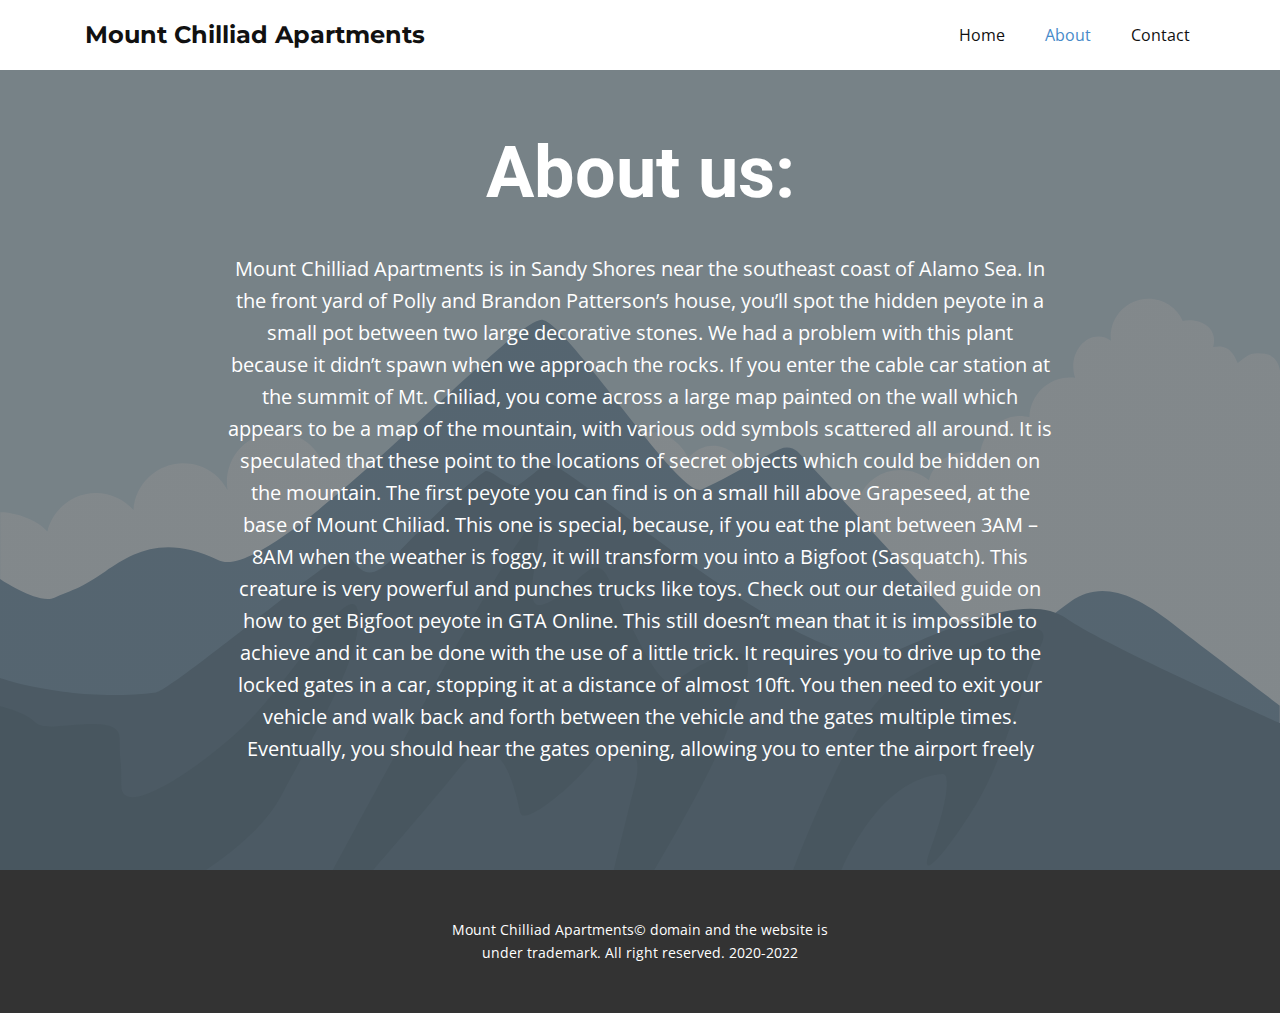
<file: About.html>
<!DOCTYPE html>
<html style="font-size: 16px;">
  <head>
    <meta name="viewport" content="width=device-width, initial-scale=1.0">
    <meta charset="utf-8">
    <meta name="keywords" content="About us:">
    <meta name="description" content="">
    <meta name="page_type" content="np-template-header-footer-from-plugin">
    <title>About</title>
    <link rel="stylesheet" href="css.css" media="screen">
<link rel="stylesheet" href="About.css" media="screen">
    <script class="u-script" type="text/javascript" src="jquery-1.9.1.min.js" defer=""></script>
    <script class="u-script" type="text/javascript" src="js.js" defer=""></script>
    <meta name="generator" content="Nicepage 4.6.9, nicepage.com">
    <link id="u-theme-google-font" rel="stylesheet" href="https://fonts.googleapis.com/css?family=Roboto:100,100i,300,300i,400,400i,500,500i,700,700i,900,900i|Open+Sans:300,300i,400,400i,500,500i,600,600i,700,700i,800,800i">
    <link id="u-page-google-font" rel="stylesheet" href="https://fonts.googleapis.com/css?family=Montserrat:100,100i,200,200i,300,300i,400,400i,500,500i,600,600i,700,700i,800,800i,900,900i">
    
    
    <script type="application/ld+json">{
		"@context": "http://schema.org",
		"@type": "Organization",
		"name": ""
}</script>
    <meta name="theme-color" content="#478ac9">
    <meta property="og:title" content="About">
    <meta property="og:type" content="website">
  </head>
  <body class="u-body u-xl-mode"><header class="u-clearfix u-header u-header" id="sec-3309"><div class="u-clearfix u-sheet u-sheet-1">
        <p class="u-custom-font u-font-montserrat u-text u-text-default u-text-1">Mount Chilliad Apartments</p>
        <nav class="u-menu u-menu-dropdown u-offcanvas u-menu-1" data-responsive-from="MD">
          <div class="menu-collapse" style="font-size: 1rem; letter-spacing: 0px;">
            <a class="u-button-style u-custom-left-right-menu-spacing u-custom-padding-bottom u-custom-top-bottom-menu-spacing u-nav-link u-text-active-palette-1-base u-text-hover-palette-2-base" href="#">
              <svg class="u-svg-link" viewBox="0 0 24 24"><use xlink:href="#menu-hamburger"></use></svg>
              <svg class="u-svg-content" version="1.1" id="menu-hamburger" viewBox="0 0 16 16" x="0px" y="0px" xmlns:xlink="http://www.w3.org/1999/xlink" xmlns="http://www.w3.org/2000/svg"><g><rect y="1" width="16" height="2"></rect><rect y="7" width="16" height="2"></rect><rect y="13" width="16" height="2"></rect>
</g></svg>
            </a>
          </div>
          <div class="u-custom-menu u-nav-container">
            <ul class="u-nav u-unstyled u-nav-1"><li class="u-nav-item"><a class="u-button-style u-nav-link u-text-active-palette-1-base u-text-hover-palette-2-base" href="Home.html" style="padding: 10px 20px;">Home</a>
</li><li class="u-nav-item"><a class="u-button-style u-nav-link u-text-active-palette-1-base u-text-hover-palette-2-base" href="About.html" style="padding: 10px 20px;">About</a>
</li><li class="u-nav-item"><a class="u-button-style u-nav-link u-text-active-palette-1-base u-text-hover-palette-2-base" href="Contact.html" style="padding: 10px 20px;">Contact</a>
</li></ul>
          </div>
          <div class="u-custom-menu u-nav-container-collapse">
            <div class="u-black u-container-style u-inner-container-layout u-opacity u-opacity-95 u-sidenav">
              <div class="u-inner-container-layout u-sidenav-overflow">
                <div class="u-menu-close"></div>
                <ul class="u-align-center u-nav u-popupmenu-items u-unstyled u-nav-2"><li class="u-nav-item"><a class="u-button-style u-nav-link" href="Home.html" style="padding: 10px 20px;">Home</a>
</li><li class="u-nav-item"><a class="u-button-style u-nav-link" href="About.html" style="padding: 10px 20px;">About</a>
</li><li class="u-nav-item"><a class="u-button-style u-nav-link" href="Contact.html" style="padding: 10px 20px;">Contact</a>
</li></ul>
              </div>
            </div>
            <div class="u-black u-menu-overlay u-opacity u-opacity-70"></div>
          </div>
        </nav>
      </div></header>
    <section class="u-align-center u-clearfix u-image u-shading u-section-1" src="" data-image-width="256" data-image-height="256" id="sec-ab88">
      <div class="u-clearfix u-sheet u-sheet-1">
        <h1 class="u-text u-text-default u-title u-text-1">About us:</h1>
        <p class="u-large-text u-text u-text-variant u-text-2"> Mount Chilliad Apartments is in Sandy Shores near the southeast coast of Alamo Sea. In the front yard of Polly and Brandon Patterson’s house, you’ll spot the hidden peyote in a small pot between two large decorative stones. We had a problem with this plant because it didn’t spawn when we approach the rocks. If you enter the cable car station at the summit of Mt. Chiliad, you come across a large map painted on the wall which appears to be a map of the mountain, with various odd symbols scattered all around. It is speculated that these point to the locations of secret objects which could be hidden on the mountain. The first peyote you can find is on a small hill above Grapeseed, at the base of Mount Chiliad. This one is special, because, if you eat the plant between 3AM – 8AM when the weather is foggy, it will transform you into a Bigfoot (Sasquatch). This creature is very powerful and punches trucks like toys. Check out our detailed guide on how to get Bigfoot peyote in GTA Online. This still doesn’t mean that it is impossible to achieve and it can be done with the use of a little trick. It requires you to drive up to the locked gates in a car, stopping it at a distance of almost 10ft. You then need to exit your vehicle and walk back and forth between the vehicle and the gates multiple times. Eventually, you should hear the gates opening, allowing you to enter the airport freely</p>
      </div>
    </section>
    
    
    <footer class="u-align-center u-clearfix u-footer u-grey-80 u-footer" id="sec-90b5"><div class="u-clearfix u-sheet u-sheet-1">
        <p class="u-small-text u-text u-text-variant u-text-1">Mount Chilliad Apartments© domain and the website is under trademark. All right reserved. 2020-2022</p>
      </div></footer>
  </body>
</html>
</file>
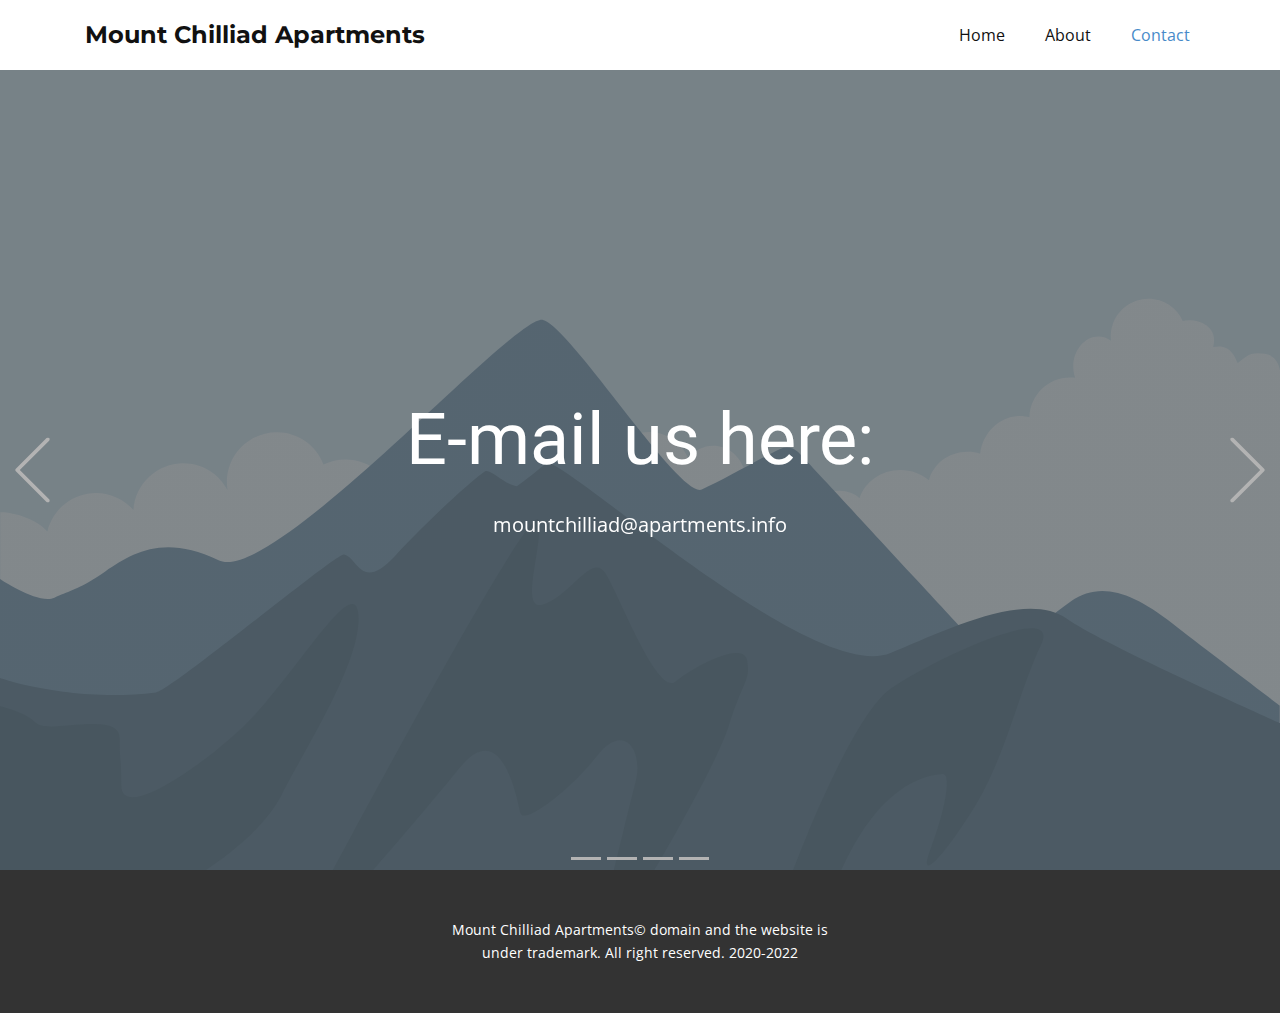
<file: Contact.html>
<!DOCTYPE html>
<html style="font-size: 16px;">
  <head>
    <meta name="viewport" content="width=device-width, initial-scale=1.0">
    <meta charset="utf-8">
    <meta name="keywords" content="E-mail us here:, We&amp;apos;ve got phone numbers too!, Social medias:">
    <meta name="description" content="">
    <meta name="page_type" content="np-template-header-footer-from-plugin">
    <title>Contact</title>
    <link rel="stylesheet" href="css.css" media="screen">
<link rel="stylesheet" href="Contact.css" media="screen">
    <script class="u-script" type="text/javascript" src="jquery-1.9.1.min.js" defer=""></script>
    <script class="u-script" type="text/javascript" src="js.js" defer=""></script>
    <meta name="generator" content="Nicepage 4.6.9, nicepage.com">
    <link id="u-theme-google-font" rel="stylesheet" href="https://fonts.googleapis.com/css?family=Roboto:100,100i,300,300i,400,400i,500,500i,700,700i,900,900i|Open+Sans:300,300i,400,400i,500,500i,600,600i,700,700i,800,800i">
    <link id="u-page-google-font" rel="stylesheet" href="https://fonts.googleapis.com/css?family=Montserrat:100,100i,200,200i,300,300i,400,400i,500,500i,600,600i,700,700i,800,800i,900,900i">
    
    
    <script type="application/ld+json">{
		"@context": "http://schema.org",
		"@type": "Organization",
		"name": ""
}</script>
    <meta name="theme-color" content="#478ac9">
    <meta property="og:title" content="Contact">
    <meta property="og:type" content="website">
  </head>
  <body class="u-body u-xl-mode"><header class="u-clearfix u-header u-header" id="sec-3309"><div class="u-clearfix u-sheet u-sheet-1">
        <p class="u-custom-font u-font-montserrat u-text u-text-default u-text-1">Mount Chilliad Apartments</p>
        <nav class="u-menu u-menu-dropdown u-offcanvas u-menu-1" data-responsive-from="MD">
          <div class="menu-collapse" style="font-size: 1rem; letter-spacing: 0px;">
            <a class="u-button-style u-custom-left-right-menu-spacing u-custom-padding-bottom u-custom-top-bottom-menu-spacing u-nav-link u-text-active-palette-1-base u-text-hover-palette-2-base" href="#">
              <svg class="u-svg-link" viewBox="0 0 24 24"><use xlink:href="#menu-hamburger"></use></svg>
              <svg class="u-svg-content" version="1.1" id="menu-hamburger" viewBox="0 0 16 16" x="0px" y="0px" xmlns:xlink="http://www.w3.org/1999/xlink" xmlns="http://www.w3.org/2000/svg"><g><rect y="1" width="16" height="2"></rect><rect y="7" width="16" height="2"></rect><rect y="13" width="16" height="2"></rect>
</g></svg>
            </a>
          </div>
          <div class="u-custom-menu u-nav-container">
            <ul class="u-nav u-unstyled u-nav-1"><li class="u-nav-item"><a class="u-button-style u-nav-link u-text-active-palette-1-base u-text-hover-palette-2-base" href="Home.html" style="padding: 10px 20px;">Home</a>
</li><li class="u-nav-item"><a class="u-button-style u-nav-link u-text-active-palette-1-base u-text-hover-palette-2-base" href="About.html" style="padding: 10px 20px;">About</a>
</li><li class="u-nav-item"><a class="u-button-style u-nav-link u-text-active-palette-1-base u-text-hover-palette-2-base" href="Contact.html" style="padding: 10px 20px;">Contact</a>
</li></ul>
          </div>
          <div class="u-custom-menu u-nav-container-collapse">
            <div class="u-black u-container-style u-inner-container-layout u-opacity u-opacity-95 u-sidenav">
              <div class="u-inner-container-layout u-sidenav-overflow">
                <div class="u-menu-close"></div>
                <ul class="u-align-center u-nav u-popupmenu-items u-unstyled u-nav-2"><li class="u-nav-item"><a class="u-button-style u-nav-link" href="Home.html" style="padding: 10px 20px;">Home</a>
</li><li class="u-nav-item"><a class="u-button-style u-nav-link" href="About.html" style="padding: 10px 20px;">About</a>
</li><li class="u-nav-item"><a class="u-button-style u-nav-link" href="Contact.html" style="padding: 10px 20px;">Contact</a>
</li></ul>
              </div>
            </div>
            <div class="u-black u-menu-overlay u-opacity u-opacity-70"></div>
          </div>
        </nav>
      </div></header>
    <section class="u-carousel u-slide u-block-8e21-1" id="carousel_2501" data-interval="5000" data-u-ride="carousel">
      <ol class="u-absolute-hcenter u-carousel-indicators u-block-8e21-2">
        <li data-u-target="#carousel_2501" data-u-slide-to="0" class="u-active u-grey-30"></li>
        <li data-u-target="#carousel_2501" class="u-grey-30" data-u-slide-to="1"></li>
        <li data-u-target="#carousel_2501" class="u-grey-30" data-u-slide-to="2"></li>
        <li data-u-target="#carousel_2501" class="u-grey-30" data-u-slide-to="3"></li>
      </ol>
      <div class="u-carousel-inner" role="listbox">
        <div class="u-active u-align-center u-carousel-item u-clearfix u-image u-shading u-section-1-1" src="" data-image-width="256" data-image-height="256">
          <div class="u-clearfix u-sheet u-valign-middle u-sheet-1">
            <h1 class="u-text u-text-default u-title u-text-1">E-mail us here:</h1>
            <p class="u-large-text u-text u-text-variant u-text-2">mountchilliad@apartments.info</p>
          </div>
        </div>
        <div class="u-align-center u-carousel-item u-clearfix u-image u-shading u-section-1-2" src="" data-image-width="256" data-image-height="256">
          <div class="u-clearfix u-sheet u-valign-middle u-sheet-1">
            <h1 class="u-text u-text-default u-title u-text-1">We've got phone numbers too!</h1>
            <p class="u-large-text u-text u-text-variant u-text-2">Viber: +1 6 412 3251 2 | WhatsApp: +1 5 423 5342 6 | Phone: +1 6 312 6343 1</p>
          </div>
        </div>
        <div class="u-align-center u-carousel-item u-clearfix u-image u-shading u-section-1-3" src="" data-image-width="256" data-image-height="256">
          <div class="u-clearfix u-sheet u-valign-middle u-sheet-1">
            <h1 class="u-text u-text-default u-title u-text-1">Social medias:</h1>
            <p class="u-large-text u-text u-text-variant u-text-2">Instagram, Facebook, YouTube, TikTok: mountchilliad.apps</p>
          </div>
        </div>
      </div>
      <a class="u-absolute-vcenter u-carousel-control u-carousel-control-prev u-text-grey-30 u-block-8e21-3" href="#carousel_2501" role="button" data-u-slide="prev">
        <span aria-hidden="true">
          <svg viewBox="0 0 477.175 477.175"><path d="M145.188,238.575l215.5-215.5c5.3-5.3,5.3-13.8,0-19.1s-13.8-5.3-19.1,0l-225.1,225.1c-5.3,5.3-5.3,13.8,0,19.1l225.1,225
                    c2.6,2.6,6.1,4,9.5,4s6.9-1.3,9.5-4c5.3-5.3,5.3-13.8,0-19.1L145.188,238.575z"></path></svg>
        </span>
        <span class="sr-only">Previous</span>
      </a>
      <a class="u-absolute-vcenter u-carousel-control u-carousel-control-next u-text-grey-30 u-block-8e21-4" href="#carousel_2501" role="button" data-u-slide="next">
        <span aria-hidden="true">
          <svg viewBox="0 0 477.175 477.175"><path d="M360.731,229.075l-225.1-225.1c-5.3-5.3-13.8-5.3-19.1,0s-5.3,13.8,0,19.1l215.5,215.5l-215.5,215.5
                    c-5.3,5.3-5.3,13.8,0,19.1c2.6,2.6,6.1,4,9.5,4c3.4,0,6.9-1.3,9.5-4l225.1-225.1C365.931,242.875,365.931,234.275,360.731,229.075z"></path></svg>
        </span>
        <span class="sr-only">Next</span>
      </a>
    </section>
    
    
    <footer class="u-align-center u-clearfix u-footer u-grey-80 u-footer" id="sec-90b5"><div class="u-clearfix u-sheet u-sheet-1">
        <p class="u-small-text u-text u-text-variant u-text-1">Mount Chilliad Apartments© domain and the website is under trademark. All right reserved. 2020-2022</p>
      </div></footer>
  </body>
</html>
</file>
